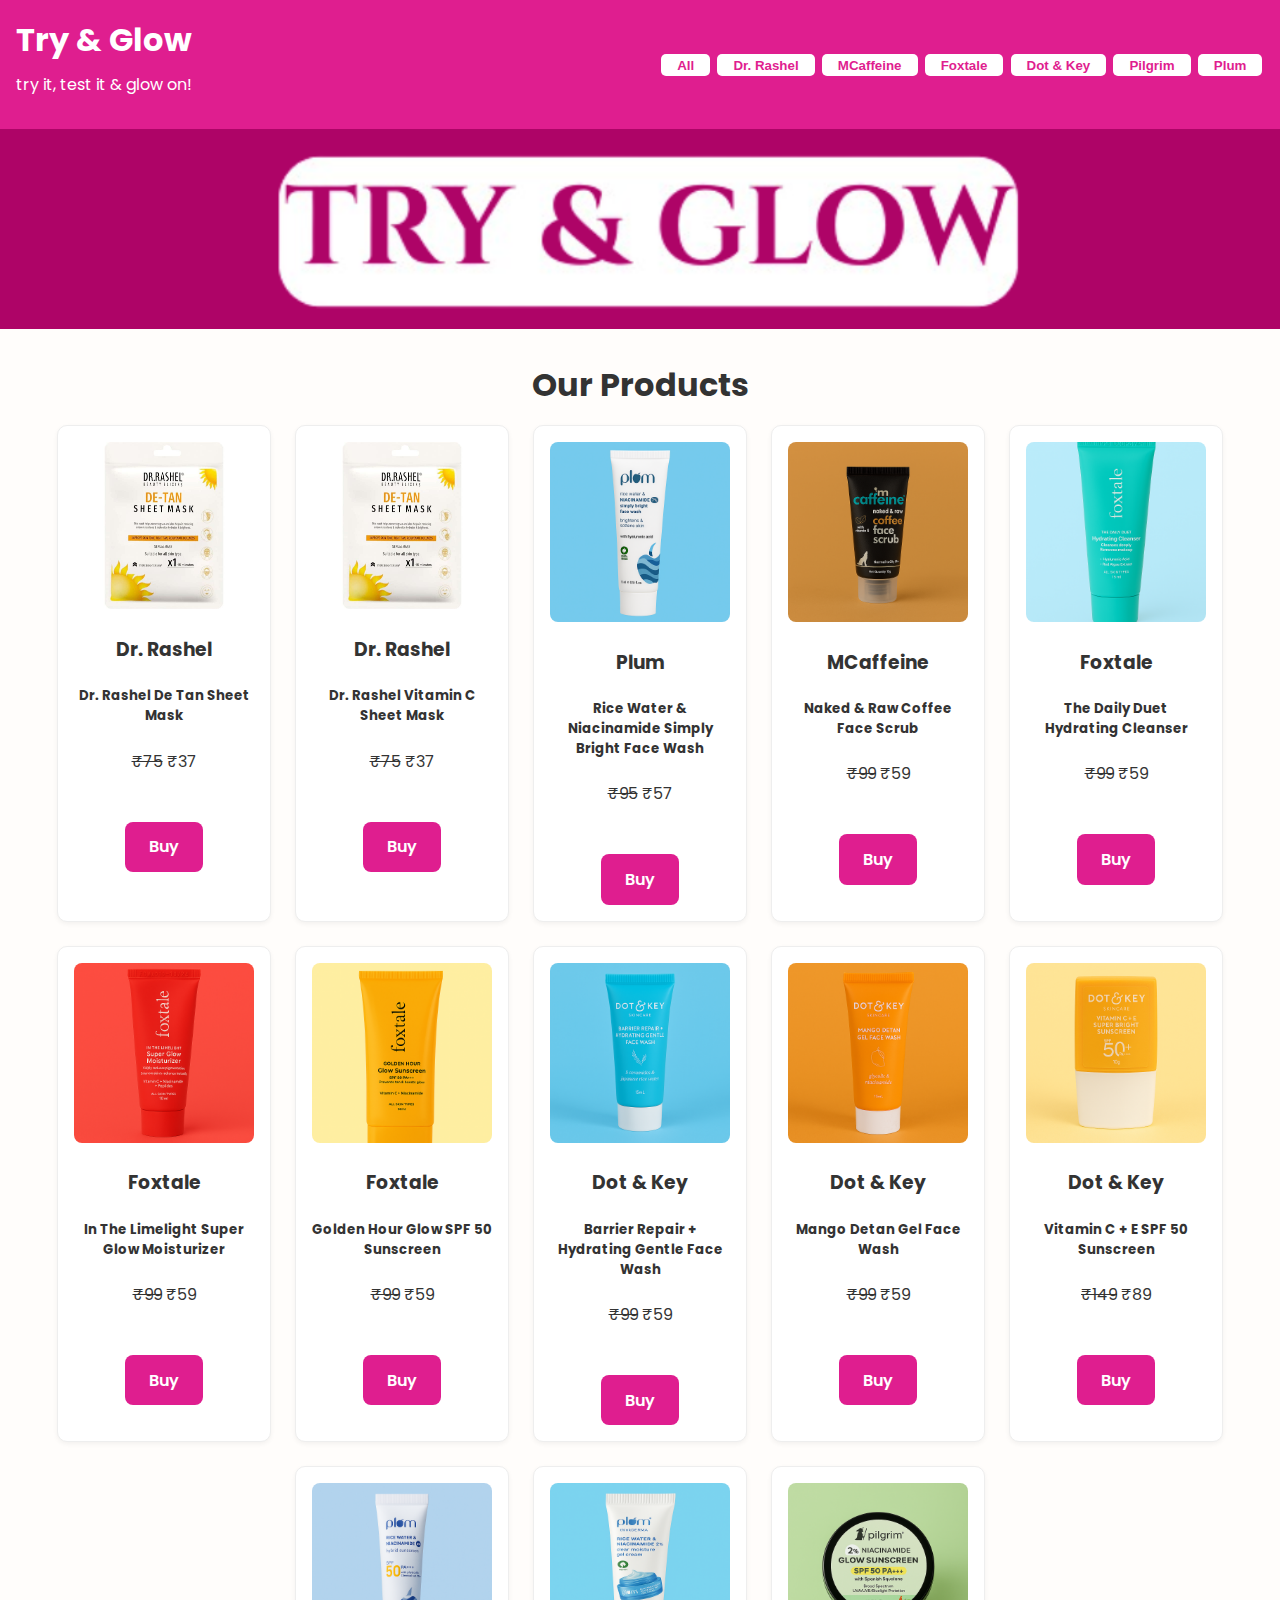
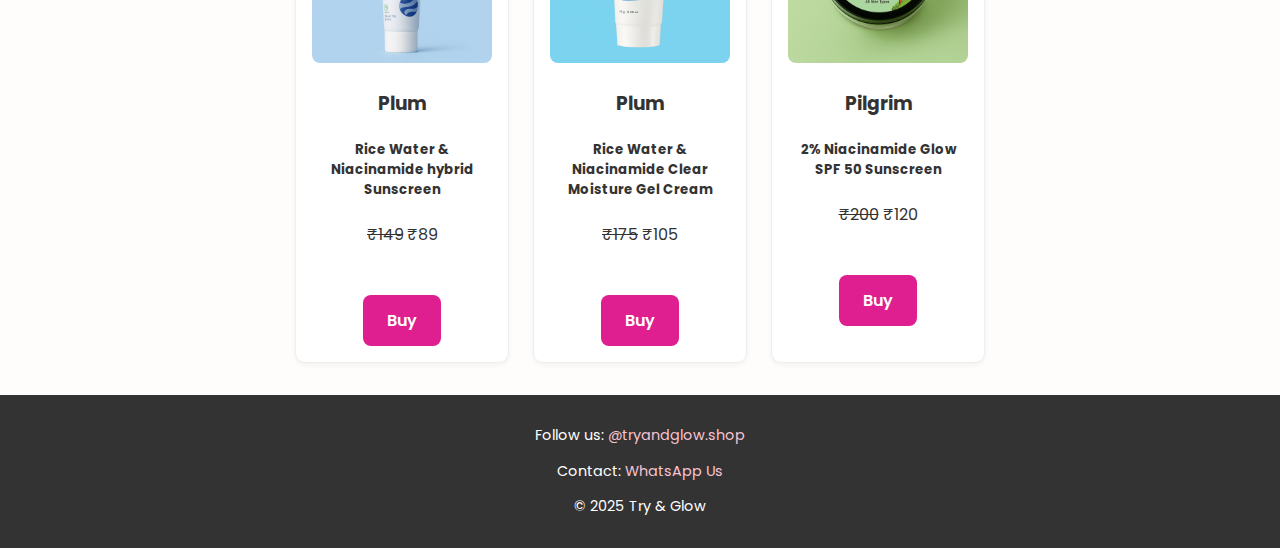
<file: index.html>
<!DOCTYPE html>
<html lang="en">

<head>
  <meta charset="UTF-8" />
  <meta name="viewport" content="width=device-width, initial-scale=1.0" />
  <title>Try & Glow</title>
  <link href="https://fonts.googleapis.com/css2?family=Poppins:wght@300;600&display=swap" rel="stylesheet" />
  <link rel="stylesheet" href="style.css" />
  <!-- Google tag (gtag.js) -->
<script async src="https://www.googletagmanager.com/gtag/js?id=G-B8SKJ631Y6"></script>
<script>
  window.dataLayer = window.dataLayer || [];
  function gtag(){dataLayer.push(arguments);}
  gtag('js', new Date());

  gtag('config', 'G-B8SKJ631Y6');
</script>
</head>

<body>
  <header>
    <div class="navbar">
      <div class="head">
        <h1>Try & Glow</h1>
        <p class="tagline">try it, test it & glow on!</p>
      </div>

      <div class="button">
        <button onclick="filterProducts('all')">All</button>
<!--         <button onclick="filterProducts('Mamaearth')">Mamaearth</button> -->
        <button onclick="filterProducts('Dr. Rashel')">Dr. Rashel</button>
        <button onclick="filterProducts('MCaffeine')">MCaffeine</button>
        <button onclick="filterProducts('Foxtale')">Foxtale</button>
        <button onclick="filterProducts('Dot & Key')">Dot & Key</button>
        <button onclick="filterProducts('Pilgrim')">Pilgrim</button>
        <button onclick="filterProducts('Plum')">Plum</button>
      </div>
    </div>
  </header>

  <div class="slideshow-container">
    <div class="slide fade">
      <img src="logo1.png" alt="Try & Glow Logo">
    </div>
    <div class="slide fade">
      <img src="FLAT40OFF.png" alt="Offer 1">
    </div>
    <div class="slide fade">
      <img src="offer002.png" alt="Offer 2">
    </div>
  </div>


  <section class="products">
    <h2>Our Products</h2>
    <div class="product-grid">
<!--       <div class="product" data-brand="Mamaearth">
        <img src="mamaearth_facewash_1024x1024.png" alt="Mamaearth Facewash" class="clickable-image"
          onclick="openModal(this)" data-title="Mamaearth" data-subtitle="Aloe Vera & Ashwagandha Face Wash"
          data-desc="Gentle and refreshing daily cleanser for glowing skin.">
        <h3>Mamaearth</h3>
        <h5>Aloe Vera & Ashwagandha Face Wash</h5>
        <p><s>₹99</s> ₹59</p>
        <a href="https://forms.gle/E9bjfoMVqKr5KsKD9" class="order-button">Buy</a>
      </div> -->

      
      <div class="product" data-brand="Dr. Rashel">
        <img src="mask.jpeg" alt="Dr. Rashel Face mask" class="clickable-image" onclick="openModal(this)"
          data-title="Dr. Rashel" data-subtitle="Dr. Rashel De Tan Sheet Mask"
          data-desc="Dr. Rashel De Tan Sheet Mask brightens skin and removes tan while hydrating and refreshing.">
        <h3>Dr. Rashel</h3>
        <h5>Dr. Rashel De Tan Sheet Mask</h5>
        <p><s>₹75</s> ₹37</p>
        <a href="https://forms.gle/E9bjfoMVqKr5KsKD9" class="order-button">Buy</a>
      </div>

      <div class="product" data-brand="Dr. Rashel">
        <img src="mask.jpeg" alt="Dr. Rashel Face mask" class="clickable-image" onclick="openModal(this)"
          data-title="Dr. Rashel" data-subtitle="Dr. Rashel Vitamin C Sheet Mask"
          data-desc="Dr. Rashel Vitamin C Sheet Mask brightens skin, reduces dark spots, and hydrates for a radiant glow.">
        <h3>Dr. Rashel</h3>
        <h5>Dr. Rashel Vitamin C Sheet Mask</h5>
        <p><s>₹75</s> ₹37</p>
        <a href="https://forms.gle/E9bjfoMVqKr5KsKD9" class="order-button">Buy</a>
      </div>

      <div class="product" data-brand="Plum">
        <img src="PLum Facewash.png" alt="Plum Facewash" class="clickable-image" onclick="openModal(this)"
          data-title="Plum" data-subtitle="Rice Water & Niacinamide Simply Bright Face Wash"
          data-desc="Gentle face wash with 2% Niacinamide and rice water that brightens and softens skin.">
        <h3>Plum</h3>
        <h5>Rice Water & Niacinamide Simply Bright Face Wash</h5>
        <p><s>₹95</s> ₹57</p>
        <a href="https://forms.gle/E9bjfoMVqKr5KsKD9" class="order-button">Buy</a>
      </div>

      <div class="product" data-brand="MCaffeine">
        <img src="mcaffeine Face scrub.png" alt="MCaffeine Scrub" class="clickable-image" onclick="openModal(this)"
          data-title="MCaffeine" data-subtitle="Naked & Raw Coffee Face Scrub"
          data-desc="Infused with Coffee and Vitamin E. Ideal for normal to oily skin. (15g)">
        <h3>MCaffeine</h3>
        <h5>Naked & Raw Coffee Face Scrub</h5>
        <p><s>₹99</s> ₹59</p>
        <a href="https://forms.gle/E9bjfoMVqKr5KsKD9" class="order-button">Buy</a>
      </div>

      <div class="product" data-brand="Foxtale">
        <img src="Foxtale Cleanser.png" alt="Foxtale Cleanser" class="clickable-image" onclick="openModal(this)"
          data-title="Foxtale" data-subtitle="The Daily Duet Hydrating Cleanser"
          data-desc="Deeply cleanses while retaining skin's natural moisture.">
        <h3>Foxtale</h3>
        <h5>The Daily Duet Hydrating Cleanser</h5>
        <p><s>₹99</s> ₹59</p>
        <a href="https://forms.gle/E9bjfoMVqKr5KsKD9" class="order-button">Buy</a>
      </div>


      <div class="product" data-brand="Foxtale">
        <img src="Foxtale Moisturizer.png" alt="Foxtale Moisturizer" class="clickable-image" onclick="openModal(this)"
          data-title="Foxtale" data-subtitle="In The Limelight Super Glow Moisturizer"
          data-desc="Lightweight moisturizer for radiant and hydrated skin.">
        <h3>Foxtale</h3>
        <h5>In The Limelight Super Glow Moisturizer</h5>
        <p><s>₹99</s> ₹59</p>
        <a href="https://forms.gle/E9bjfoMVqKr5KsKD9" class="order-button">Buy</a>
      </div>

       <div class="product" data-brand="Foxtale">
        <img src="Foxtale Sunscreen.png" alt="Foxtale Sunscreen" class="clickable-image" onclick="openModal(this)"
          data-title="Foxtale" data-subtitle="Golden Hour Glow Sunscreen"
          data-desc="Broad-spectrum SPF 50 PA++++ sunscreen with Vitamin C and Niacinamide for glowing, tan-free skin.">
        <h3>Foxtale</h3>
        <h5>Golden Hour Glow SPF 50 Sunscreen</h5>
        <p><s>₹99</s> ₹59</p>
        <a href="https://forms.gle/E9bjfoMVqKr5KsKD9" class="order-button">Buy</a>
      </div>

      <div class="product" data-brand="Dot & Key">
        <img src="D&K Facewash2.png" alt="Dot & Key Facewash" class="clickable-image" onclick="openModal(this)"
          data-title="Dot & Key" data-subtitle="Barrier Repair + Hydrating Gentle Face Wash"
          data-desc="Soothes and restores the skin barrier for a healthy glow.">
        <h3>Dot & Key</h3>
        <h5>Barrier Repair + Hydrating Gentle Face Wash</h5>
        <p><s>₹99</s> ₹59</p>
        <a href="https://forms.gle/E9bjfoMVqKr5KsKD9" class="order-button">Buy</a>
      </div>

      <div class="product" data-brand="Dot & Key">
        <img src="D&K Facewash.png" alt="Dot & Key Facewash" class="clickable-image" onclick="openModal(this)"
          data-title="Dot & Key" data-subtitle="Mango Detan Gel Face Wash"
          data-desc="Brightens and evens skin tone with natural mango extracts.">
        <h3>Dot & Key</h3>
        <h5>Mango Detan Gel Face Wash</h5>
        <p><s>₹99</s> ₹59</p>
        <a href="https://forms.gle/E9bjfoMVqKr5KsKD9" class="order-button">Buy</a>
      </div>

      <div class="product" data-brand="Dot & Key">
        <img src="D&K Sunscreen.png" alt="Dot & Key Sunscreen" class="clickable-image" onclick="openModal(this)"
          data-title="Dot & Key" data-subtitle="Vitamin C + E SPF 50 Sunscreen"
          data-desc="Broad-spectrum protection with a lightweight finish.">
        <h3>Dot & Key</h3>
        <h5>Vitamin C + E SPF 50 Sunscreen</h5>
        <p><s>₹149</s> ₹89</p>
        <a href="https://forms.gle/E9bjfoMVqKr5KsKD9" class="order-button">Buy</a>
      </div>

      <div class="product" data-brand="Plum">
        <img src="Plum Sunscreen.png" alt="Plum Sunscreen" class="clickable-image" onclick="openModal(this)"
          data-title="Plum" data-subtitle="Rice Water & Niacinamide hybrid Sunscreen"
          data-desc="Plum Hybrid Sunscreen with SPF 50 PA+++ combines rice water and 2% niacinamide for bright, protected skin.">
        <h3>Plum</h3>
        <h5>Rice Water & Niacinamide hybrid Sunscreen</h5>
        <p><s>₹149</s> ₹89</p>
        <a href="https://forms.gle/E9bjfoMVqKr5KsKD9" class="order-button">Buy</a>
      </div>

      <div class="product" data-brand="Plum">
        <img src="Plum moisturizer.png" alt="Plum Moisturizer" class="clickable-image" onclick="openModal(this)"
          data-title="Plum" data-subtitle="Rice Water & Niacinamide Clear Moisture Gel Cream"
          data-desc="Plum Rice Water & Niacinamide 2% Moisturizer is a lightweight cream that hydrates, brightens, and soothes the skin.">
        <h3>Plum</h3>
        <h5>Rice Water & Niacinamide Clear Moisture Gel Cream</h5>
        <p><s>₹175</s> ₹105</p>
        <a href="https://forms.gle/E9bjfoMVqKr5KsKD9" class="order-button">Buy</a>
      </div>

      

      <div class="product" data-brand="Pilgrim">
        <img src="pilgrim sunscreen.png" alt="Pilgrim Sunscreen" class="clickable-image" onclick="openModal(this)"
          data-title="Pilgrim" data-subtitle="2% Niacinamide Glow SPF 50 Sunscreen"
          data-desc="Brightening formula that shields and repairs the skin.">
        <h3>Pilgrim</h3>
        <h5>2% Niacinamide Glow SPF 50 Sunscreen</h5>
        <p><s>₹200</s> ₹120</p>
        <a href="https://forms.gle/E9bjfoMVqKr5KsKD9" class="order-button">Buy</a>
      </div>

      <!-- Add more products here similarly -->
    </div>

    <!-- <a href="https://forms.gle/E9bjfoMVqKr5KsKD9" class="order-button">Place an Order</a> -->
  </section>

  <!-- Modal -->
  <div id="imageModal" class="modal" onclick="closeModal()">
    <span class="close">&times;</span>
    <div class="modal-content-container" onclick="event.stopPropagation()">
      <img class="modal-content" id="modalImg">
      <div class="modal-text">
        <h3 id="modalTitle"></h3>
        <h5 id="modalSubtitle"></h5>
        <p id="modalDesc"></p>
      </div>
    </div>
  </div>

  <footer>
    <p>Follow us: <a href="https://instagram.com/tryandglow.shop" target="_blank">@tryandglow.shop</a></p>
    <p>Contact: <a href="https://wa.me/917021337420">WhatsApp Us</a></p>
    <p>&copy; 2025 Try & Glow</p>
  </footer>

  <script>
    function openModal(imgElement) {
      document.getElementById("imageModal").style.display = "flex";
      document.getElementById("modalImg").src = imgElement.src;
      document.getElementById("modalTitle").innerText = imgElement.dataset.title;
      document.getElementById("modalSubtitle").innerText = imgElement.dataset.subtitle;
      document.getElementById("modalDesc").innerText = imgElement.dataset.desc;
    }

    function closeModal() {
      document.getElementById("imageModal").style.display = "none";
    }

    function filterProducts(brand) {
      const products = document.querySelectorAll(".product");
      products.forEach(p => {
        const productBrand = p.getAttribute("data-brand");
        if (brand === "all" || productBrand === brand) {
          p.style.display = "block";
        } else {
          p.style.display = "none";
        }
      });
    }
    let slideIndex = 0;
    showSlides();

    function showSlides() {
      const slides = document.getElementsByClassName("slide");
      for (let i = 0; i < slides.length; i++) {
        slides[i].style.display = "none";
      }
      slideIndex++;
      if (slideIndex > slides.length) { slideIndex = 1; }
      slides[slideIndex - 1].style.display = "block";
      setTimeout(showSlides, 3000); // Change every 3 seconds
    }
  </script>
</body>

</html>
</file>
<file: style.css>
body {
    font-family: 'Poppins', sans-serif;
    margin: 0;
    padding: 0;
    background: #fffdfb;
    color: #333;
}

header {
    background-color: #df1e8f;
    color: white;
    /* text-align: center; */
    padding: 1rem;
}

/* header h1 {
    font-size: 2.5rem;
    margin: 0;
} */

.navbar {
    display: flex;
    flex-wrap: wrap;
    justify-content: space-between;
    align-items: center;
}

.navbar h1 {
    margin: 0;
}

.navbar nav {
    display: flex;
    flex-wrap: wrap;
    gap: 0.5rem;
    margin-top: 0.5rem;
}

.navbar button {
    background: white;
    color: #df1e8f;
    border: none;
    padding: 0.2rem 1rem;
    margin: 0.1rem ;
    border-radius: 5px;
    font-weight: 600;
    cursor: pointer;
}

.navbar button:hover {
    background-color: #f8c2d0;
}

/* .tagline {
    font-size: 1.1rem;
    padding: 0;
    margin: 0;
} */
.tagline {
    font-size: 1rem;
    margin-top: 0.5rem;
}

.products {
    padding: 2rem 1rem;
    text-align: center;
}

.products h2 {
    font-size: 2rem;
    margin-bottom: 1rem;
    margin-top: 0;
}

.product-grid {
    display: flex;
    justify-content: center;
    flex-wrap: wrap;
    gap: 1.5rem;
}

.product {
    background: #fff;
    border: 1px solid #eee;
    border-radius: 10px;
    width: 180px;
    padding: 1rem;
    box-shadow: 0 2px 5px rgba(0, 0, 0, 0.05);
}

.product img {
    width: 100%;
    border-radius: 8px;
    cursor: pointer;
    transition: transform 0.3s ease;
}

.product img:hover {
    transform: scale(1.05);
}

.order-button {
    display: inline-block;
    margin-top: 2rem;
    padding: 0.8rem 1.5rem;
    background-color: #df1e8f;
    color: white;
    border-radius: 8px;
    text-decoration: none;
    font-weight: 600;
    transition: background 0.3s ease;
}

.order-button:hover {
    background-color: #f56acb;
}

footer {
    background: #333;
    color: #fff;
    text-align: center;
    padding: 1rem;
    font-size: 0.9rem;
}

footer a {
    color: #f8c2d0;
    text-decoration: none;
}

/* Modal styles */
.modal {
    display: none;
    position: fixed;
    top: 0;
    left: 0;
    width: 100vw;
    height: 100vh;
    background: rgba(0, 0, 0, 0.8);
    justify-content: center;
    align-items: center;
    z-index: 1000;
}

.modal-content-container {
    background: white;
    padding: 20px;
    border-radius: 10px;
    text-align: center;
    max-width: 90%;
    max-height: 90%;
    overflow-y: auto;
}

.modal-content {
    max-width: 90vw;
    max-height: 80vh;
    width: auto;
    height: auto;
    object-fit: contain;
    border-radius: 10px;
    box-shadow: 0 0 15px rgba(255, 255, 255, 0.5);
}



.modal-text h3,
.modal-text h5,
.modal-text p {
    margin: 10px 0;
    color: #333;
}

.close {
    position: fixed;
    top: 15px;
    right: 25px;
    font-size: 30px;
    color: #fff;
    cursor: pointer;
}

.slideshow-container {
  max-width: 100%;
  position: relative;
  margin: 0 auto;
  overflow: hidden;
  height: 200px;
}

.slide {
  display: none;
  width: 100%;
  height: 200px;
  text-align: center;
}

.slide img {
  width: 100%;
  height: 100%;
  object-fit: cover;
}


.fade {
  animation-name: fade;
  animation-duration: 1s;
}

@keyframes fade {
  from { opacity: .4 }
  to { opacity: 1 }
}
</file>
